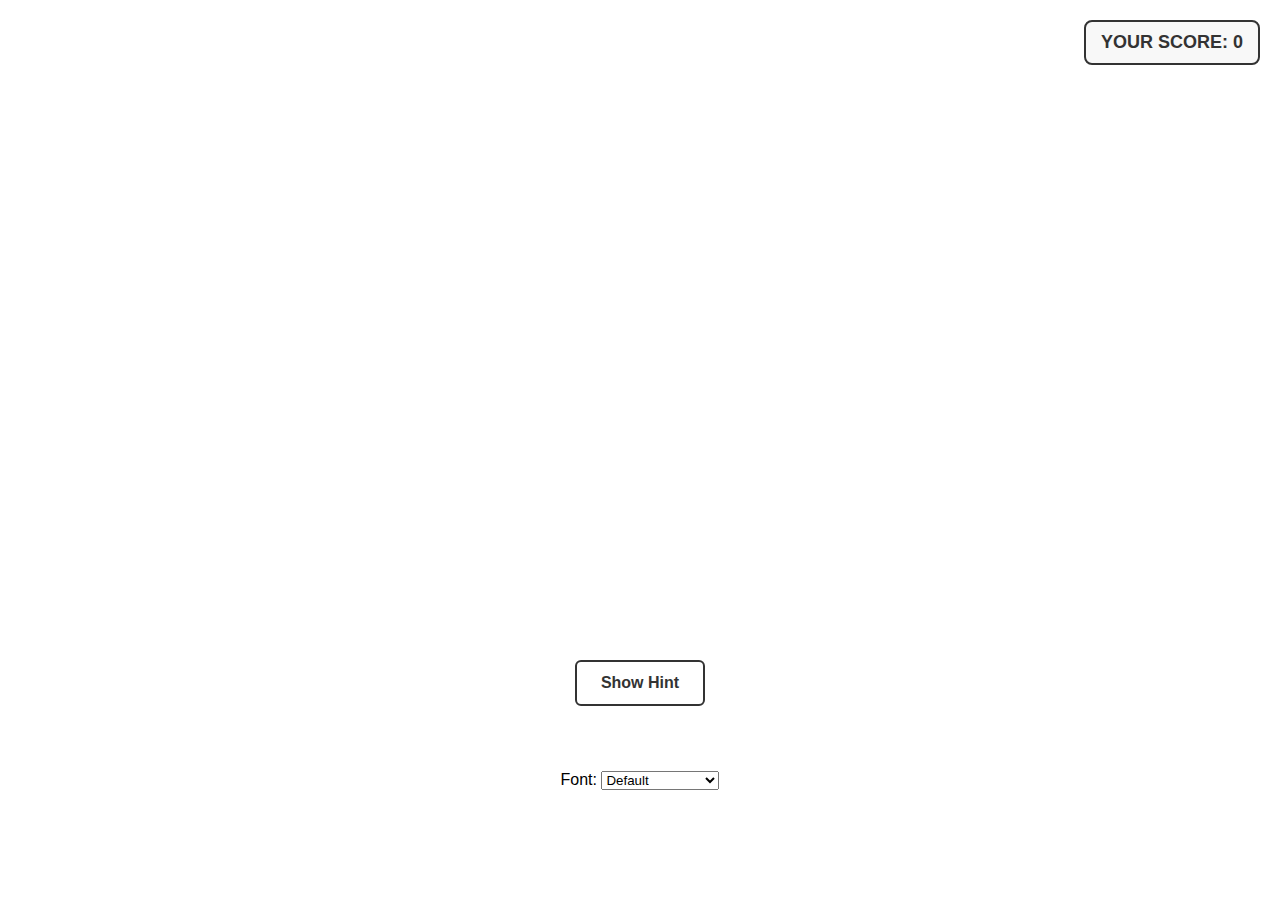
<file: index.html>
<!DOCTYPE html>
<html lang="en">
<head>
    <meta charset="UTF-8">
    <meta name="viewport" content="width=device-width, initial-scale=1.0">
    <title>HexVex - Color Quiz</title>
    <link rel="preconnect" href="https://fonts.googleapis.com">
    <link rel="preconnect" href="https://fonts.gstatic.com" crossorigin>
    <link href="https://fonts.googleapis.com/css2?family=Rubik+Wet+Paint&family=Caveat:wght@400;700&display=swap" rel="stylesheet">
    <link rel="stylesheet" href="style.css">
</head>
<body>
    <div id="score-display">YOUR SCORE: 0</div>
    <div id="question-area"></div>
    <div id="options-area"></div>
    <div id="feedback-area">
        <button id="hint-button">Show Hint</button>
        <button id="new-game-button" style="display: none;">PLAY AGAIN</button>
    </div>

    <!-- Font switcher - positioned discretely -->
    <div id="font-switcher">
        <label for="font-select">Font:</label>
        <select id="font-select">
            <option value="default">Default</option>
            <option value="rubik">Rubik Wet Paint</option>
            <option value="caveat">Caveat</option>
        </select>
    </div>

    <script src="utils.js"></script>
    <script src="game.js"></script>
    <script src="app.js"></script>
</body>
</html>
</file>
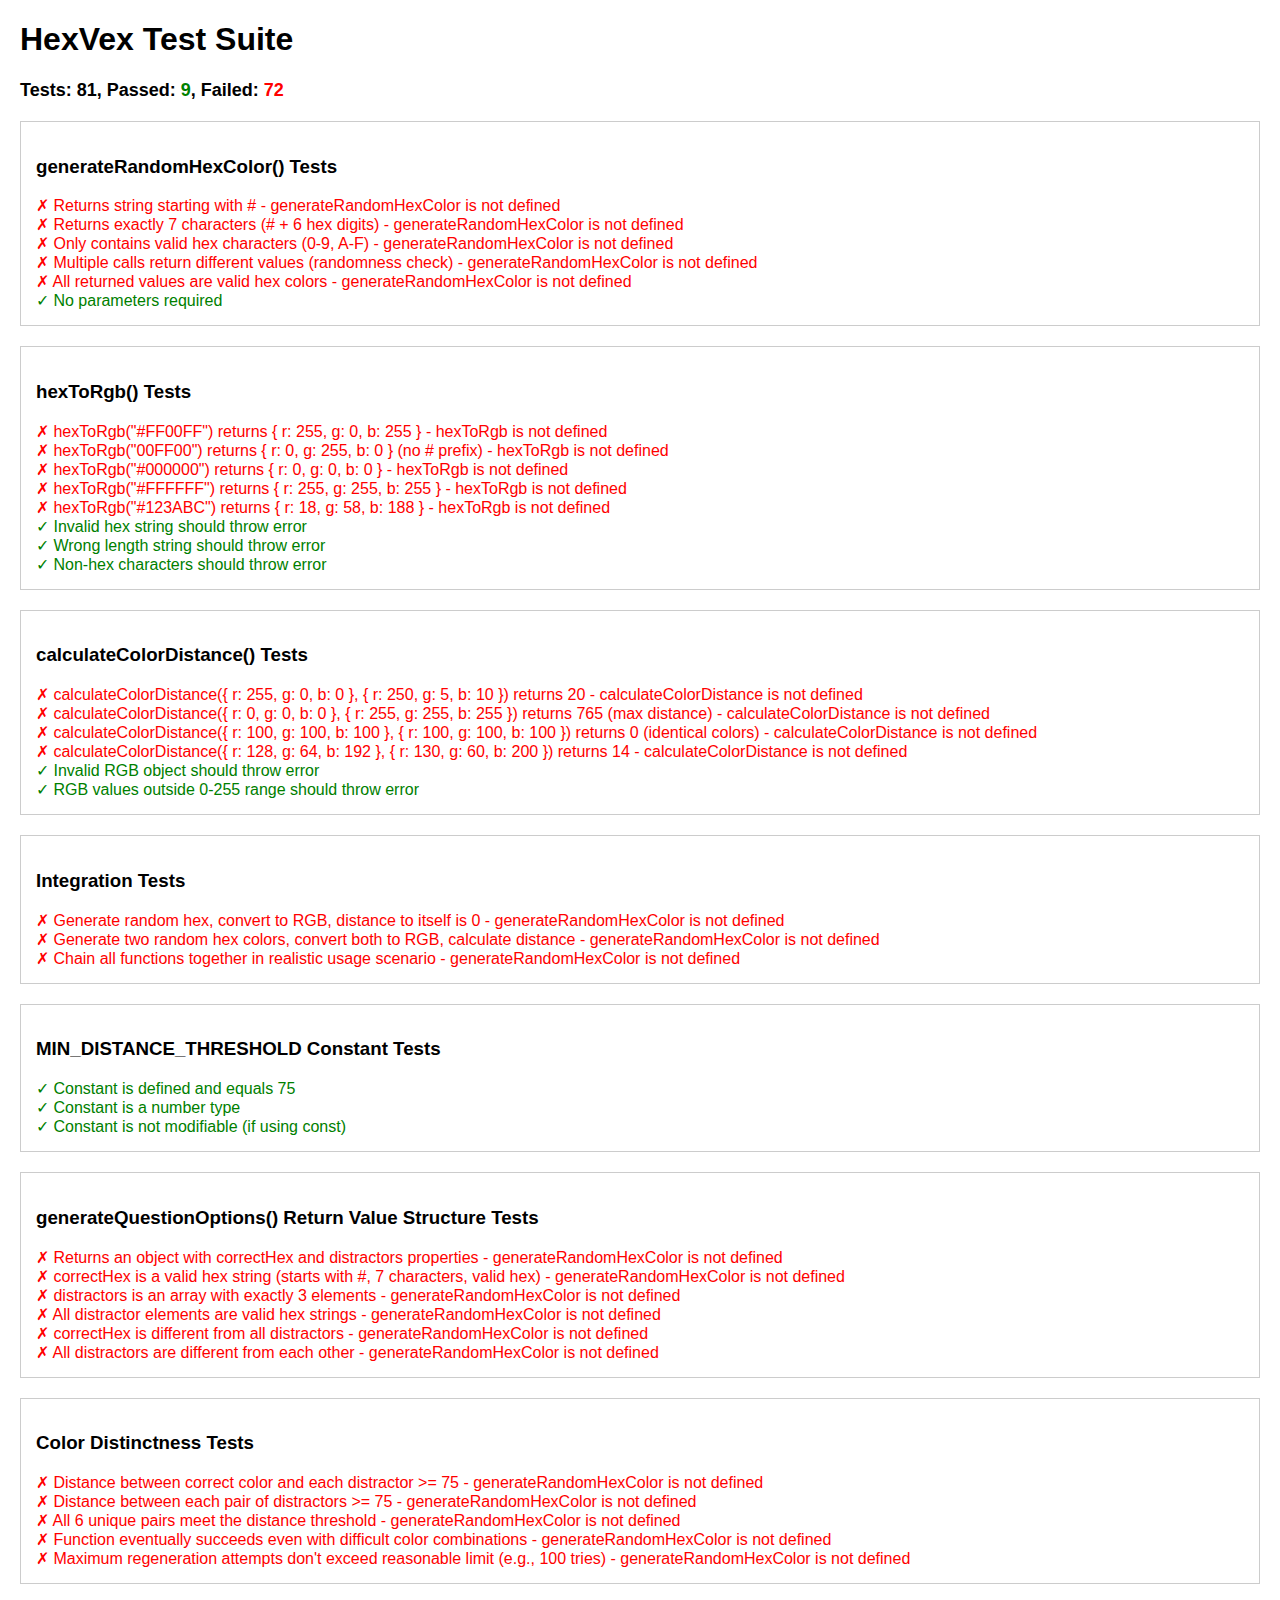
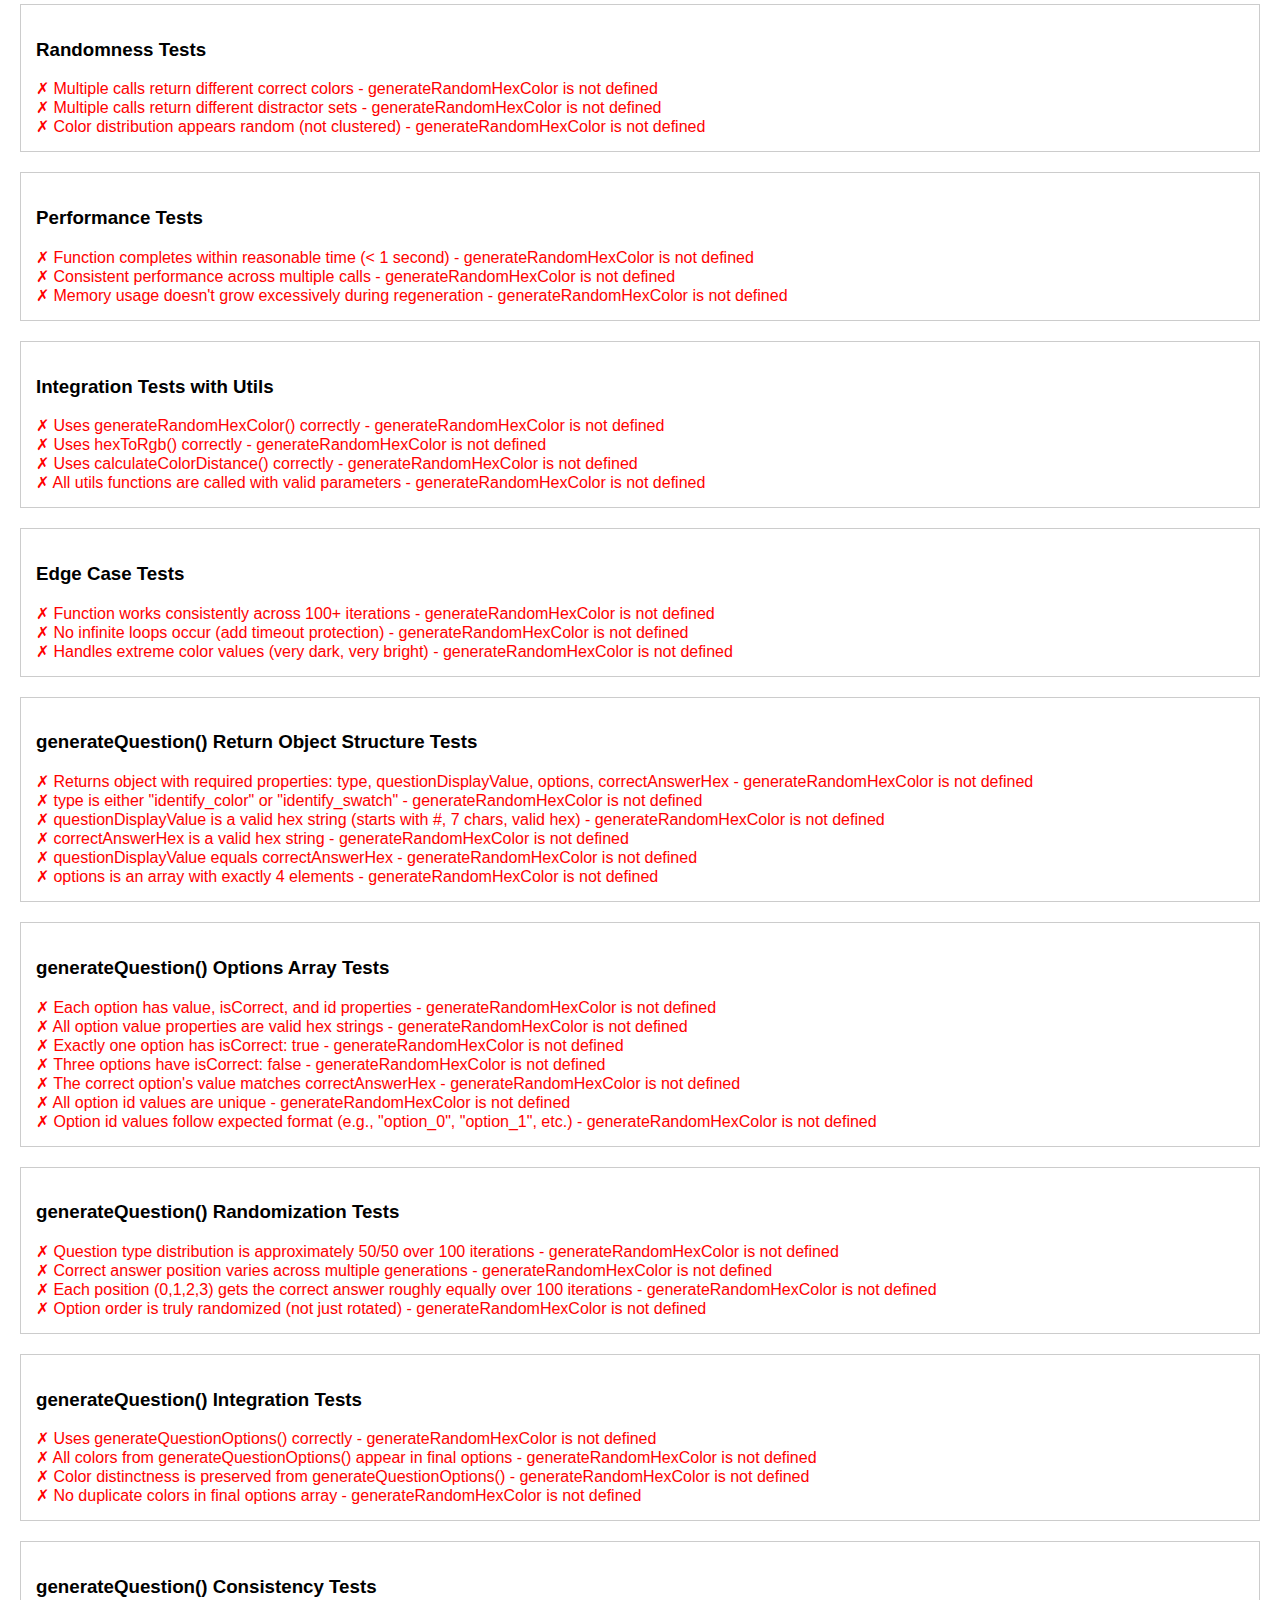
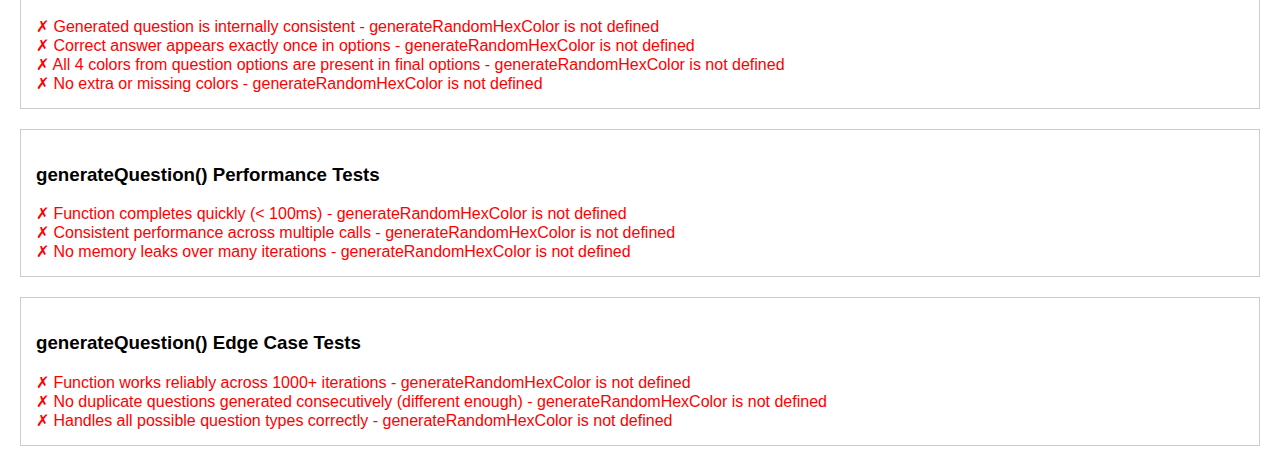
<file: tests/test-runner.html>
<!DOCTYPE html>
<html lang="en">
<head>
    <meta charset="UTF-8">
    <meta name="viewport" content="width=device-width, initial-scale=1.0">
    <title>HexVex Test Runner</title>
    <style>
        body { font-family: Arial, sans-serif; margin: 20px; }
        .test-results { margin: 20px 0; }
        .pass { color: green; }
        .fail { color: red; }
        .test-section { margin: 20px 0; border: 1px solid #ccc; padding: 15px; }
        .test-summary { font-weight: bold; font-size: 18px; margin-bottom: 10px; }
    </style>
</head>
<body>
    <h1>HexVex Test Suite</h1>
    <div id="test-results"></div>

    <!-- Load source files -->
    <script src="../utils.js"></script>
    <script src="../game.js"></script>

    <!-- Simple test framework -->
    <script>
        class TestRunner {
            constructor() {
                this.results = [];
                this.currentSection = '';
            }

            section(name) {
                this.currentSection = name;
                console.log(`\n=== ${name} ===`);
            }

            test(description, testFn) {
                try {
                    testFn();
                    this.results.push({ section: this.currentSection, description, status: 'pass' });
                    console.log(`✓ ${description}`);
                } catch (error) {
                    this.results.push({ section: this.currentSection, description, status: 'fail', error: error.message });
                    console.log(`✗ ${description}: ${error.message}`);
                }
            }

            assertEqual(actual, expected, message = '') {
                if (JSON.stringify(actual) !== JSON.stringify(expected)) {
                    throw new Error(`${message} Expected: ${JSON.stringify(expected)}, Actual: ${JSON.stringify(actual)}`);
                }
            }

            assertTrue(condition, message = '') {
                if (!condition) {
                    throw new Error(message || 'Expected condition to be true');
                }
            }

            assertThrows(fn, message = '') {
                try {
                    fn();
                    throw new Error(message || 'Expected function to throw an error');
                } catch (error) {
                    // Expected behavior
                }
            }

            displayResults() {
                const resultsDiv = document.getElementById('test-results');
                const passCount = this.results.filter(r => r.status === 'pass').length;
                const failCount = this.results.filter(r => r.status === 'fail').length;
                
                let html = `<div class="test-summary">Tests: ${this.results.length}, Passed: <span class="pass">${passCount}</span>, Failed: <span class="fail">${failCount}</span></div>`;
                
                const sections = [...new Set(this.results.map(r => r.section))];
                sections.forEach(section => {
                    html += `<div class="test-section"><h3>${section}</h3>`;
                    this.results.filter(r => r.section === section).forEach(result => {
                        const className = result.status === 'pass' ? 'pass' : 'fail';
                        const errorMsg = result.error ? ` - ${result.error}` : '';
                        html += `<div class="${className}">${result.status === 'pass' ? '✓' : '✗'} ${result.description}${errorMsg}</div>`;
                    });
                    html += '</div>';
                });
                
                resultsDiv.innerHTML = html;
            }
        }

        const testRunner = new TestRunner();
    </script>

    <!-- Load test files -->
    <script src="utils.test.js"></script>
    <script src="game.test.js"></script>

    <script>
        // Display results after all tests run
        testRunner.displayResults();
    </script>
</body>
</html>
</file>
<file: style.css>
/* Simple CSS reset */
* {
    margin: 0;
    padding: 0;
    box-sizing: border-box;
}

/* Body styling */
body {
    font-family: Arial, sans-serif;
    background-color: #FFFFFF;
    min-height: 100vh;
    display: flex;
    flex-direction: column;
    align-items: center;
    position: relative;
}

/* Score display - positioned top-right */
#score-display {
    position: absolute;
    top: 20px;
    right: 20px;
    padding: 10px 15px;
    font-weight: bold;
    font-size: 18px;
    background-color: #f8f8f8;
    border: 2px solid #333;
    border-radius: 8px;
    color: #333;
}

/* Main content areas - centered layout */
#question-area {
    padding: 40px 20px;
    margin: 100px auto 30px auto;
    text-align: center;
    min-height: 250px;
    display: flex;
    flex-direction: column;
    justify-content: center;
    align-items: center;
}

#options-area {
    padding: 20px;
    margin: 20px auto;
    min-height: 150px;
    max-width: 800px;
    display: flex;
    justify-content: center;
    align-items: center;
    flex-wrap: wrap;
    gap: 15px;
}

#feedback-area {
    padding: 30px 20px;
    margin: 30px auto;
    text-align: center;
    max-width: 500px;
    display: flex;
    flex-direction: column;
    align-items: center;
    gap: 15px;
}

#feedback-text {
    font-size: 24px;
    font-weight: bold;
    color: #333;
    margin-bottom: 10px;
}

/* Hex code text styling with prominent monospace font and text-stroke */
.hex-code-text {
    font-family: 'Courier New', 'Monaco', 'Menlo', monospace;
    font-weight: bold;
    text-transform: uppercase;
    text-shadow: -1px -1px 0 #000, 1px -1px 0 #000, -1px 1px 0 #000, 1px 1px 0 #000;
    color: #333;
}

/* Color swatch styling */
.color-swatch {
    border-radius: 50%;
    border: 2px solid #000;
    cursor: pointer;
    transition: transform 0.1s ease;
}

.color-swatch:hover {
    transform: scale(1.05);
    box-shadow: 0 4px 8px rgba(0, 0, 0, 0.2);
}

/* Main question swatch (large) */
.color-swatch.main-swatch {
    width: 200px;
    height: 200px;
    border: 3px solid #000;
    box-shadow: 0 4px 12px rgba(0, 0, 0, 0.3);
}

/* Option swatches (smaller) */
.color-swatch.option-swatch {
    width: 100px;
    height: 100px;
    margin: 5px;
}

/* Hex code option buttons */
.hex-option-button {
    padding: 12px 20px;
    margin: 5px;
    font-size: 18px;
    border: 2px solid #333;
    background-color: #fff;
    cursor: pointer;
    border-radius: 6px;
    transition: all 0.1s ease;
    min-width: 120px;
}

.hex-option-button:hover {
    background-color: #f0f0f0;
    transform: translateY(-2px);
    box-shadow: 0 4px 8px rgba(0, 0, 0, 0.2);
}

/* Button styling for hint and new game buttons */
button {
    padding: 12px 24px;
    font-size: 16px;
    font-weight: bold;
    border: 2px solid #333;
    background-color: #fff;
    color: #333;
    cursor: pointer;
    border-radius: 6px;
    transition: all 0.2s ease;
    margin: 5px;
}

button:hover {
    background-color: #f0f0f0;
    transform: translateY(-1px);
    box-shadow: 0 3px 6px rgba(0, 0, 0, 0.2);
}

button:active {
    transform: translateY(0);
    box-shadow: 0 1px 3px rgba(0, 0, 0, 0.2);
}

/* Disabled button styling */
button:disabled {
    background-color: #e0e0e0;
    color: #999;
    cursor: not-allowed;
    transform: none;
    box-shadow: none;
    border-color: #ccc;
}

button:disabled:hover {
    background-color: #e0e0e0;
    transform: none;
    box-shadow: none;
}

/* Initially hide the new game button */
#new-game-button {
    display: none;
}

/* Large hex code display for identify_swatch questions */
.large-hex-display {
    font-size: 4em;
    margin: 20px 0;
    letter-spacing: 2px;
}

/* Responsive design for smaller screens */
@media (max-width: 768px) {
    #question-area {
        margin: 80px auto 20px auto;
        padding: 20px 10px;
    }
    
    #options-area {
        max-width: 90%;
        gap: 10px;
    }
    
    .color-swatch.main-swatch {
        width: 150px;
        height: 150px;
    }
    
    .color-swatch.option-swatch {
        width: 80px;
        height: 80px;
    }
    
    .large-hex-display {
        font-size: 3em;
    }
    
    #score-display {
        top: 10px;
        right: 10px;
        font-size: 16px;
    }
}
</file>
